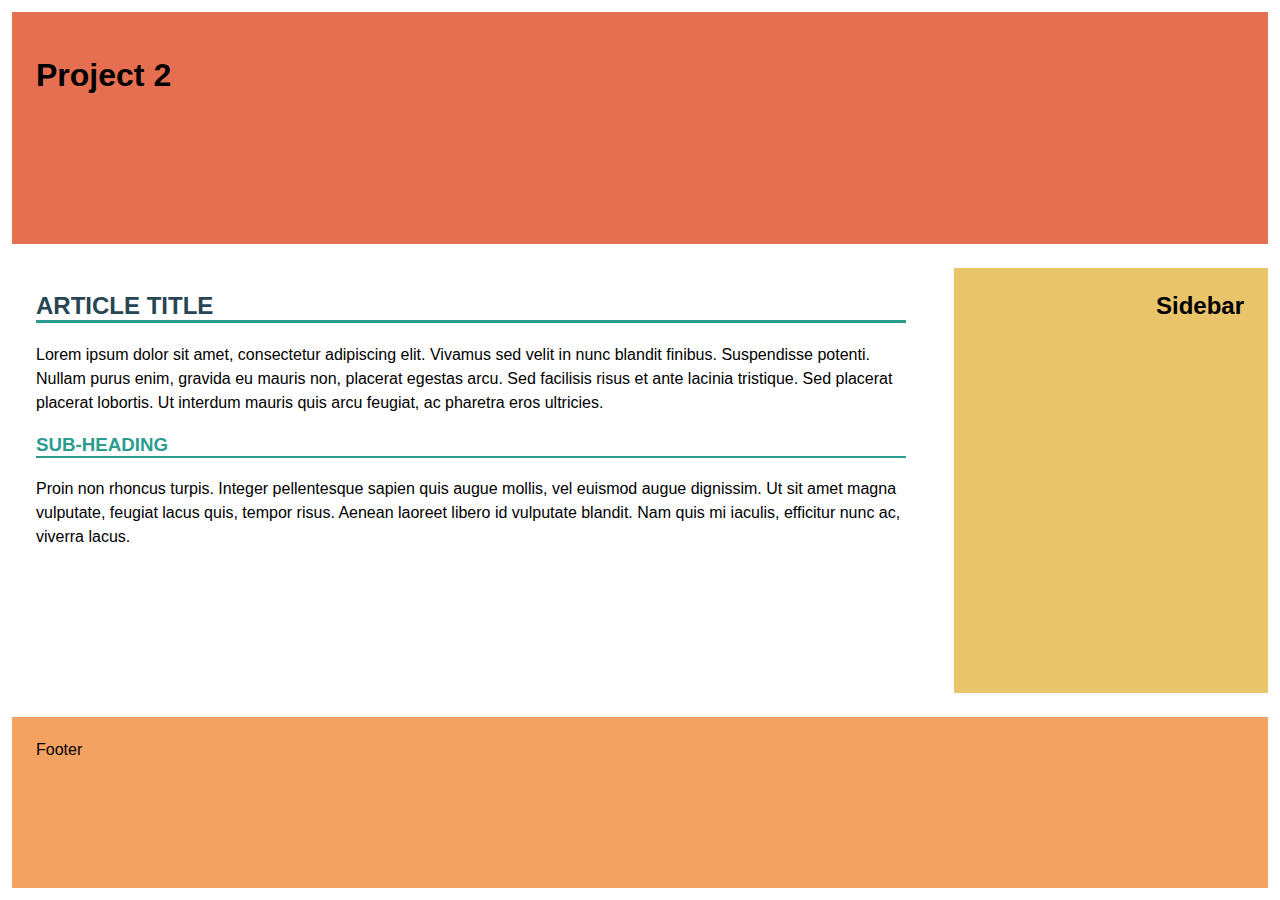
<file: Project 2/index.html>
<html>
<head>
    <title>Project 2</title>
    <meta http-equiv="Content-Type" content="text/html; charset=utf-8">
    <meta name="viewport" content="width=device-width, initial-scale=1">
    <link rel="stylesheet" type="text/css" href="css/screen.css">
</head>
<body>
    <header>
        <h1>Project 2</h1>
    </header>
    <main>
        <h2>Article title</h2>
        <p>Lorem ipsum dolor sit amet, consectetur adipiscing elit. Vivamus sed velit in nunc blandit finibus. Suspendisse potenti. Nullam purus enim, gravida eu mauris non, placerat egestas arcu. Sed facilisis risus et ante lacinia tristique. Sed placerat placerat lobortis. Ut interdum mauris quis arcu feugiat, ac pharetra eros ultricies.</p>

        <h3>Sub-heading</h3>
        <p>Proin non rhoncus turpis. Integer pellentesque sapien quis augue mollis, vel euismod augue dignissim. Ut sit amet magna vulputate, feugiat lacus quis, tempor risus. Aenean laoreet libero id vulputate blandit. Nam quis mi iaculis, efficitur nunc ac, viverra lacus.</p>
    </main>
    <aside>
        <h2>Sidebar</h2>
    </aside>
    <footer>
        Footer
    </footer>
</body>
</html>
</file>
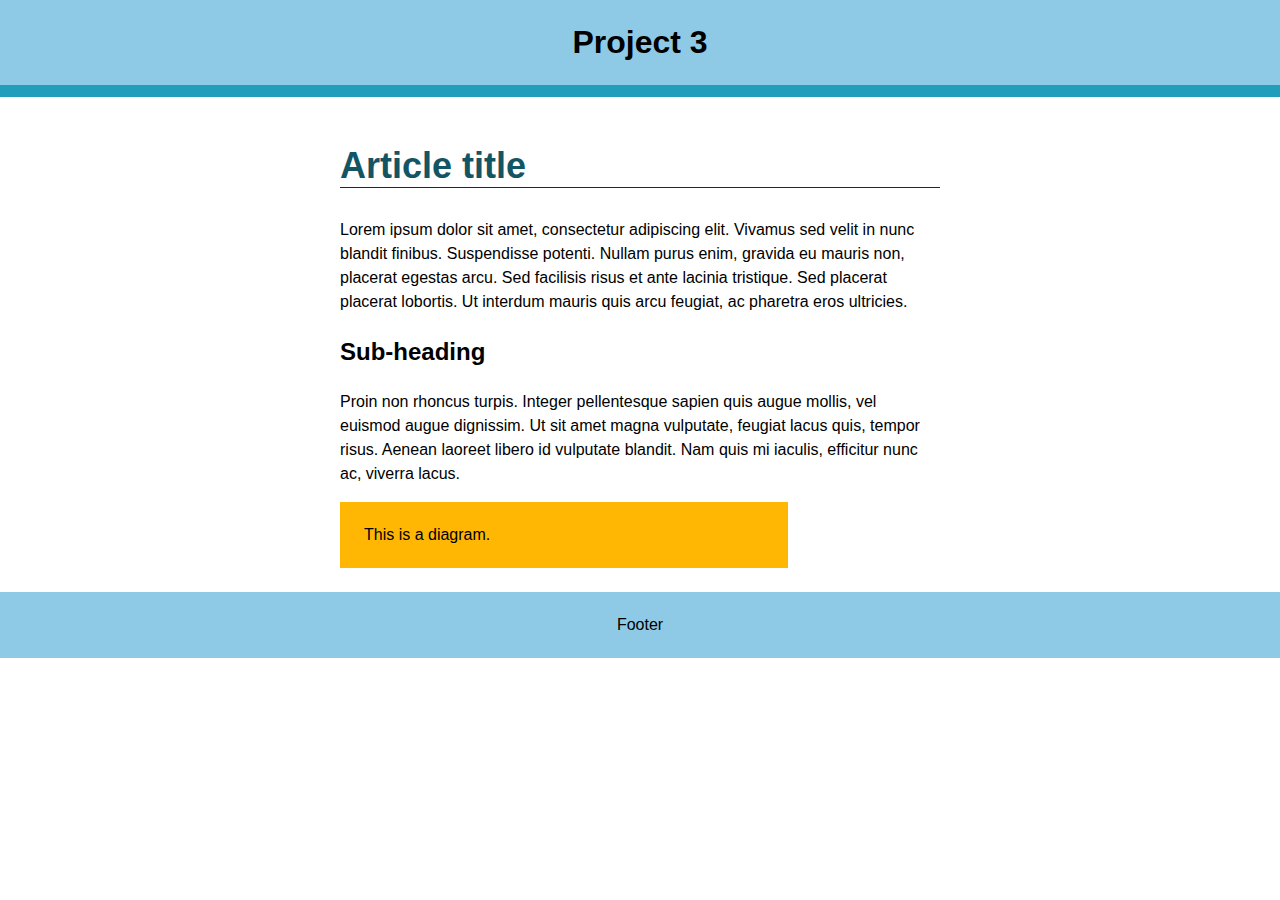
<file: Project 3/index.html>
<html>
<head>
    <title>Project 3</title>
    <meta http-equiv="Content-Type" content="text/html; charset=utf-8">
    <meta name="viewport" content="width=device-width, initial-scale=1">
    <link rel="stylesheet" type="text/css" href="css/screen.css">
</head>
<body>
    <header>
        <h1>Project 3</h1>
    </header>
    <main>
        <h2>Article title</h2>
        <p>Lorem ipsum dolor sit amet, consectetur adipiscing elit. Vivamus sed velit in nunc blandit finibus. Suspendisse potenti. Nullam purus enim, gravida eu mauris non, placerat egestas arcu. Sed facilisis risus et ante lacinia tristique. Sed placerat placerat lobortis. Ut interdum mauris quis arcu feugiat, ac pharetra eros ultricies.</p>

        <h3>Sub-heading</h3>
        <p>Proin non rhoncus turpis. Integer pellentesque sapien quis augue mollis, vel euismod augue dignissim. Ut sit amet magna vulputate, feugiat lacus quis, tempor risus. Aenean laoreet libero id vulputate blandit. Nam quis mi iaculis, efficitur nunc ac, viverra lacus.</p>

        <figure>This is a diagram.</figure>
    </main>
    <footer>
        Footer
    </footer>
</body>
</html>
</file>
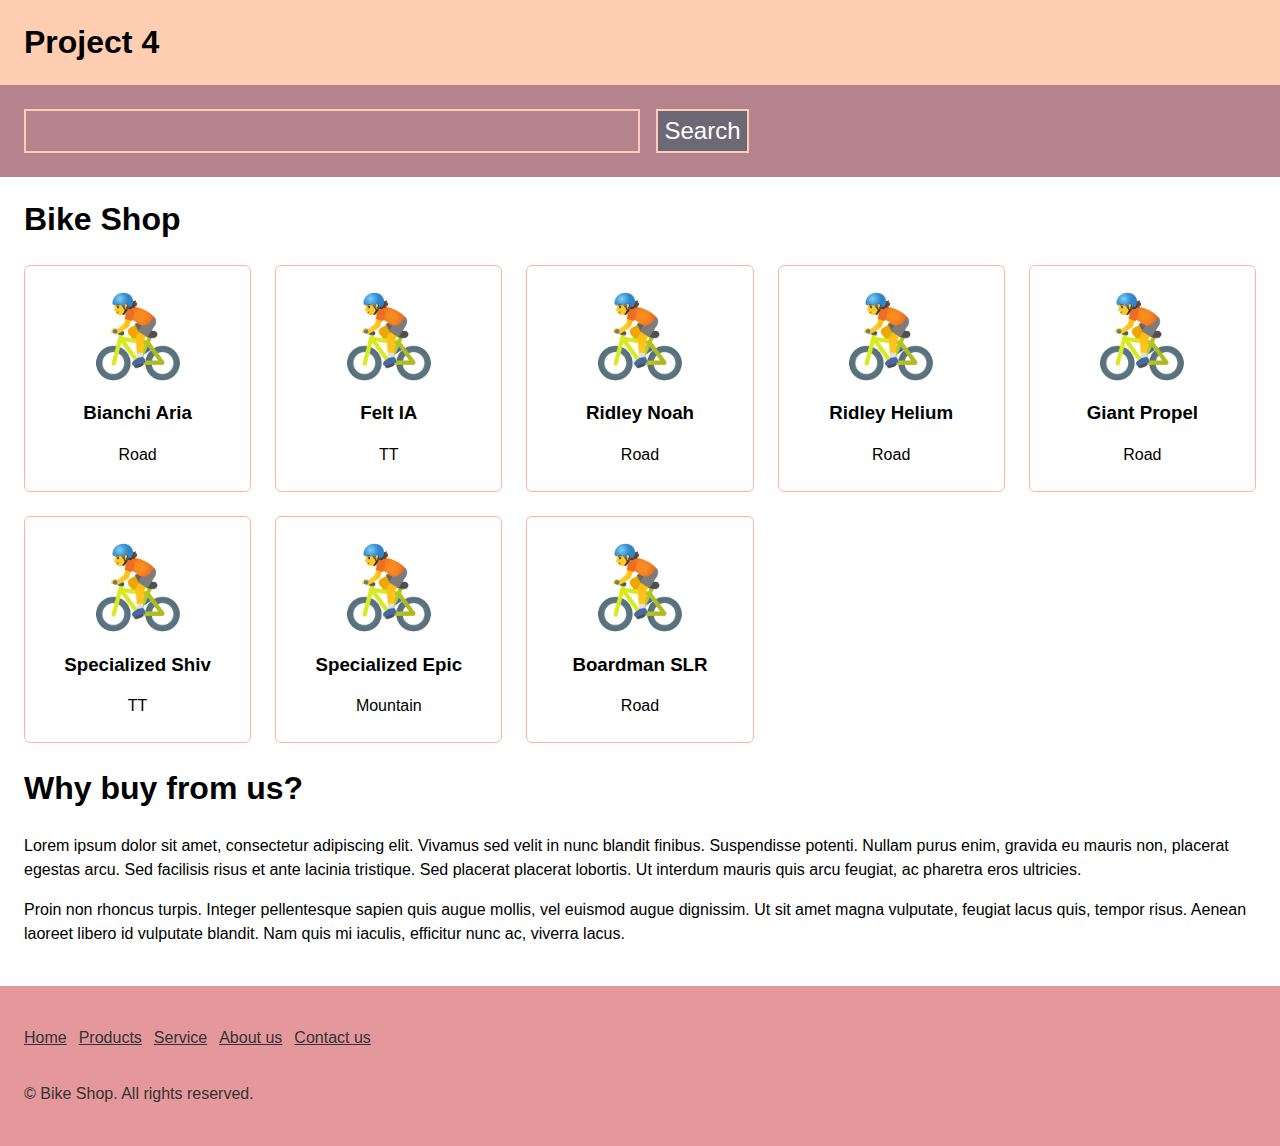
<file: Project 4/index.html>
<html>
<head>
    <title>Project 4</title>
    <meta http-equiv="Content-Type" content="text/html; charset=utf-8">
    <meta name="viewport" content="width=device-width, initial-scale=1">
    <link rel="stylesheet" type="text/css" href="css/screen.css">
</head>
<body>
    <header>
        <h1>Project 4</h1>
    </header>
    <nav>
        <form method="get">
            <input type="text" name="q" aria-label="Search query">
            <button>Search</button>
        </form>
    </nav>
    <main>
        <h2>Bike Shop</h2>

        <div class="products">
            <div>
                <span>🚴</span>
                <h3>Bianchi Aria</h3>
                <p>Road</p>
            </div>
            <div>
                <span>🚴</span>
                <h3>Felt IA</h3>
                <p>TT</p>
            </div>
            <div>
                <span>🚴</span>
                <h3>Ridley Noah</h3>
                <p>Road</p>
            </div>
            <div>
                <span>🚴</span>
                <h3>Ridley Helium</h3>
                <p>Road</p>
            </div>
            <div>
                <span>🚴</span>
                <h3>Giant Propel</h3>
                <p>Road</p>
            </div>
            <div>
                <span>🚴</span>
                <h3>Specialized Shiv</h3>
                <p>TT</p>
            </div>
            <div>
                <span>🚴</span>
                <h3>Specialized Epic</h3>
                <p>Mountain</p>
            </div>
            <div>
                <span>🚴</span>
                <h3>Boardman SLR</h3>
                <p>Road</p>
            </div>
        </div>

        <h2>Why buy from us?</h2>

        <p>Lorem ipsum dolor sit amet, consectetur adipiscing elit. Vivamus sed velit in nunc blandit finibus. Suspendisse potenti. Nullam purus enim, gravida eu mauris non, placerat egestas arcu. Sed facilisis risus et ante lacinia tristique. Sed placerat placerat lobortis. Ut interdum mauris quis arcu feugiat, ac pharetra eros ultricies.</p>

        <p>Proin non rhoncus turpis. Integer pellentesque sapien quis augue mollis, vel euismod augue dignissim. Ut sit amet magna vulputate, feugiat lacus quis, tempor risus. Aenean laoreet libero id vulputate blandit. Nam quis mi iaculis, efficitur nunc ac, viverra lacus.</p>
    </main>
    <footer>
        <ul>
            <li><a href="#">Home</a></li>
            <li><a href="#">Products</a></li>
            <li><a href="#">Service</a></li>
            <li><a href="#">About us</a></li>
            <li><a href="#">Contact us</a></p></li>
        </ul>

        <p>&copy; Bike Shop. All rights reserved.</p>
    </footer>
</body>
</html>
</file>
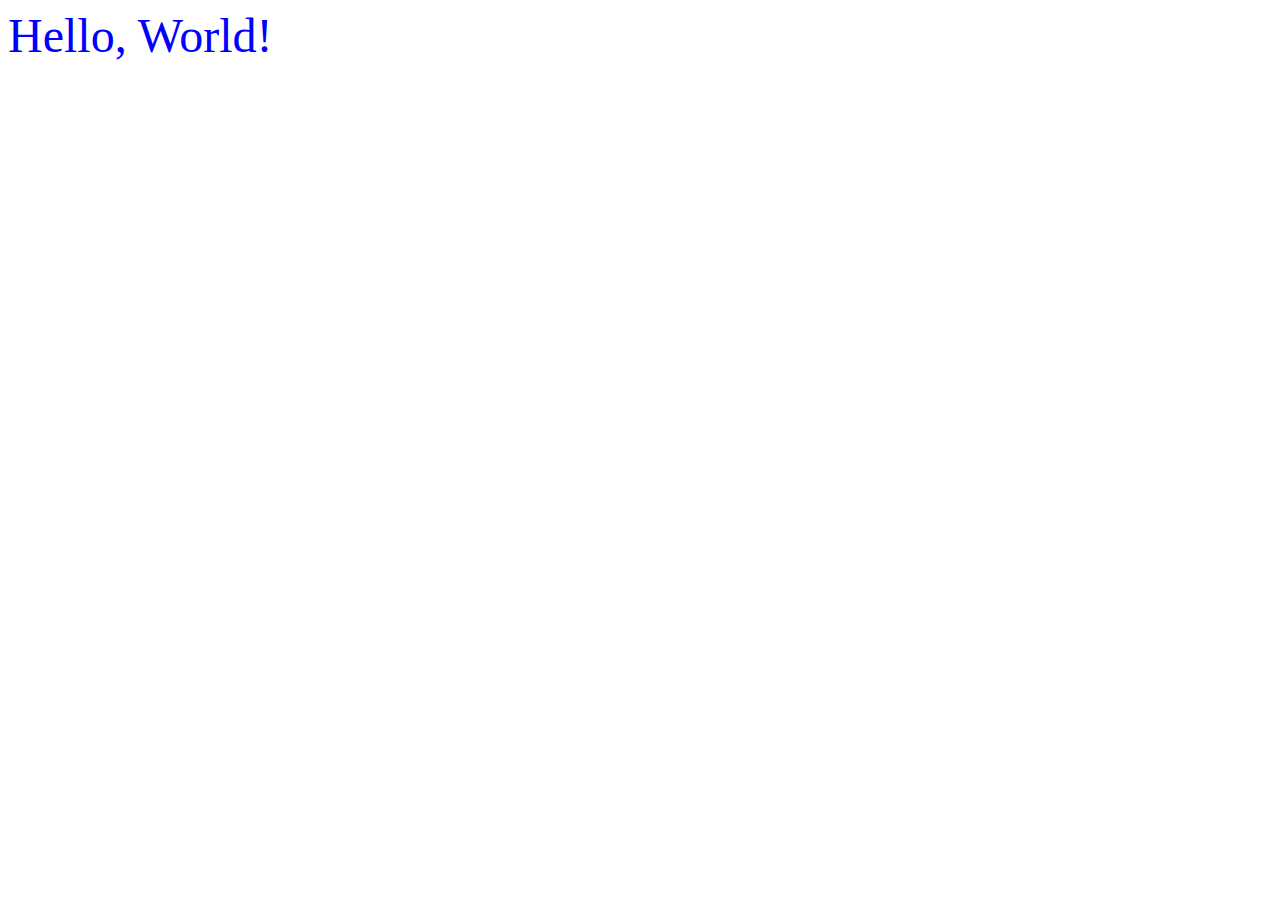
<file: Project 1/getting-started.html>
<html>
<head>
    <title>Project 1</title>
    <meta http-equiv="Content-Type" content="text/html; charset=utf-8">
    <meta name="viewport" content="width=device-width, initial-scale=1">
    <link rel="stylesheet" type="text/css" href="getting-started.css">
</head>
<body>
    <p>Hello, World!</p>
</body>
</html>
</file>
<file: Project 2/css/screen.css>
aside {
  background-color: #e9c46a;
  padding: 24px;
}

body {
  display: grid;
  grid-gap: 24px;
  margin: 0;
  padding: 12px;
}
@media only screen and (min-width: 600px) {
  body {
    grid-template-columns: 1fr 25%;
  }
}

footer {
  background-color: #f4a261;
  padding: 24px;
}
@media only screen and (min-width: 600px) {
  footer {
    grid-column-end: span 2;
  }
}

header {
  background-color: #e76f51;
  padding: 24px;
}
@media only screen and (min-width: 600px) {
  header {
    grid-column-end: span 2;
  }
}

main {
  padding: 24px;
}

/* this is a comment */
body {
  font-family: helvetica, sans-serif;
  font-size: 100%;
}

aside {
  text-align: right;
}
aside h2 {
  margin-top: 0;
}

main h2 {
  /*@extend %header;*/
  border-bottom: #2a9d8f 3px solid;
  color: #264653;
  text-transform: uppercase;
  margin-top: 0;
}
main h3 {
  /*@extend %header;*/
  border-bottom: #2a9d8f 3px solid;
  color: #2a9d8f;
  text-transform: uppercase;
  border-width: 2px;
}
main p {
  line-height: 24px;
}

/*# sourceMappingURL=screen.css.map */
</file>
<file: Project 3/css/screen.css>
body{font-family:Helvetica,sans-serif;margin:0}footer{background-color:#8ecae6;padding:24px;text-align:center}header{background-color:#8ecae6;padding:24px;text-align:center}header h1{margin:0}main{margin:0 auto;max-width:600px;padding-bottom:24px}main h2{font-size:36px;border-bottom:1px #023047 solid}main h3{font-size:24px}main figure{background-color:#ffb703;margin:0;padding:24px}p{line-height:24px}header{border-bottom:#219ebc 12px solid}h2{color:#125565;margin-top:48px}figure{width:66.6666666667%}/*# sourceMappingURL=screen.css.map */
</file>
<file: Project 4/css/screen.css>
body {
  font-family: Helvetica, sans-serif;
  margin: 0;
}

p, ul {
  line-height: 24px;
}

input, button {
  border: #ffcdb2 2px solid;
  color: #fff;
  font-size: 150%;
  padding: 6px;
}

button {
  background-color: #6d6875;
}

form {
  margin: 0;
}

input {
  background-color: #b5838d;
  min-width: 50%;
  margin-right: 12px;
}

footer {
  background-color: #e5989b;
  color: #333;
  padding: 24px;
}
footer a:link, footer a:visited, footer a:hover, footer a:active {
  color: #333;
}
footer ul {
  padding: 0;
}
footer ul li {
  list-style-type: none;
}
@media only screen and (min-width: 700px) {
  footer ul {
    display: flex;
  }
  footer ul li {
    margin-right: 12px;
  }
}

header {
  background-color: #ffcdb2;
  padding: 24px;
}
header h1 {
  margin: 0;
}

main {
  padding: 24px;
}
main h2 {
  font-size: 200%;
}
main h2:first-child {
  margin-top: 0;
}

nav {
  background-color: #b5838d;
  padding: 24px;
}

.products {
  display: grid;
  grid-gap: 24px;
  grid-template-columns: repeat(auto-fill, minmax(200px, 1fr));
}
.products > div {
  border: #ffb4a2 1px solid;
  border-radius: 6px;
  padding: 24px;
  text-align: center;
}
.products > div:hover {
  background-color: #ffcdb2;
  cursor: pointer;
}
.products p {
  margin-bottom: 0;
}
.products span {
  font-size: 500%;
}

/*# sourceMappingURL=screen.css.map */
</file>
<file: Project 1/getting-started.css>
body p {
  color: blue;
  font-size: 300%;
}

/*# sourceMappingURL=getting-started.css.map */
</file>
